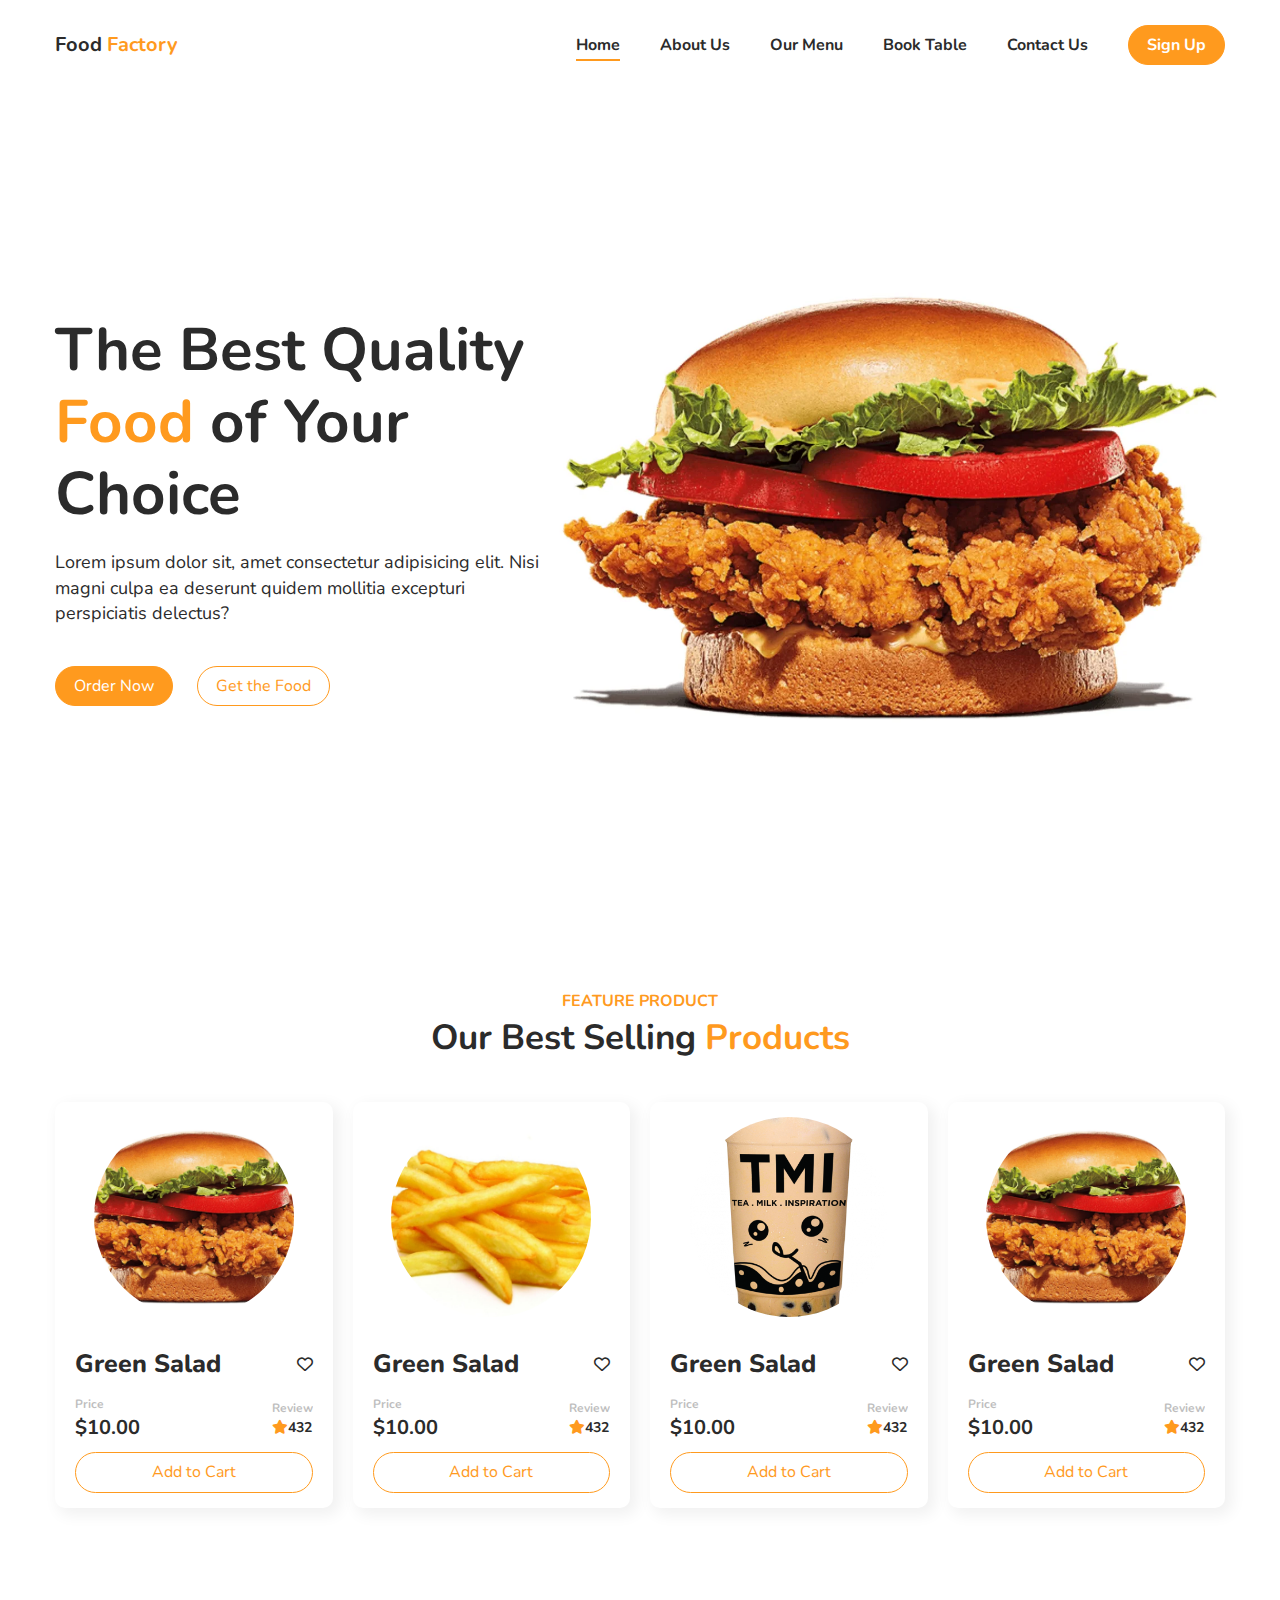
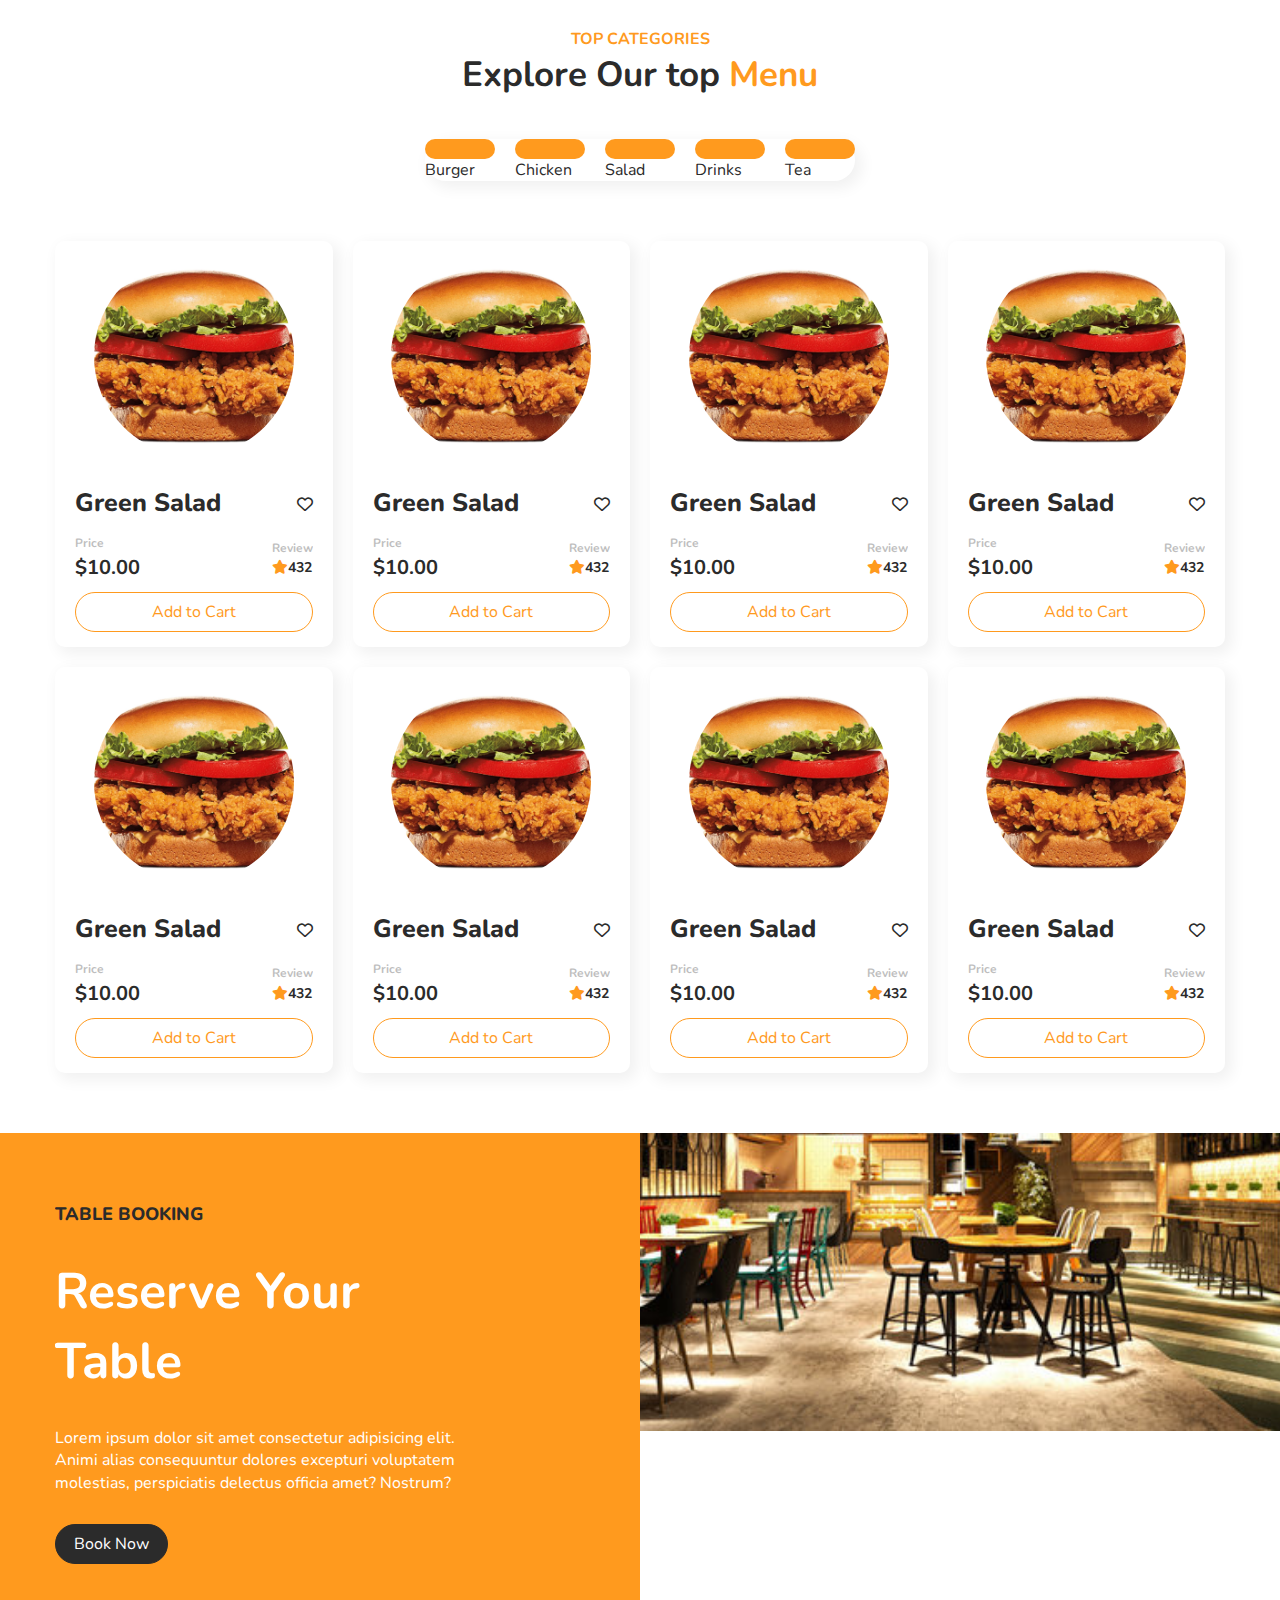
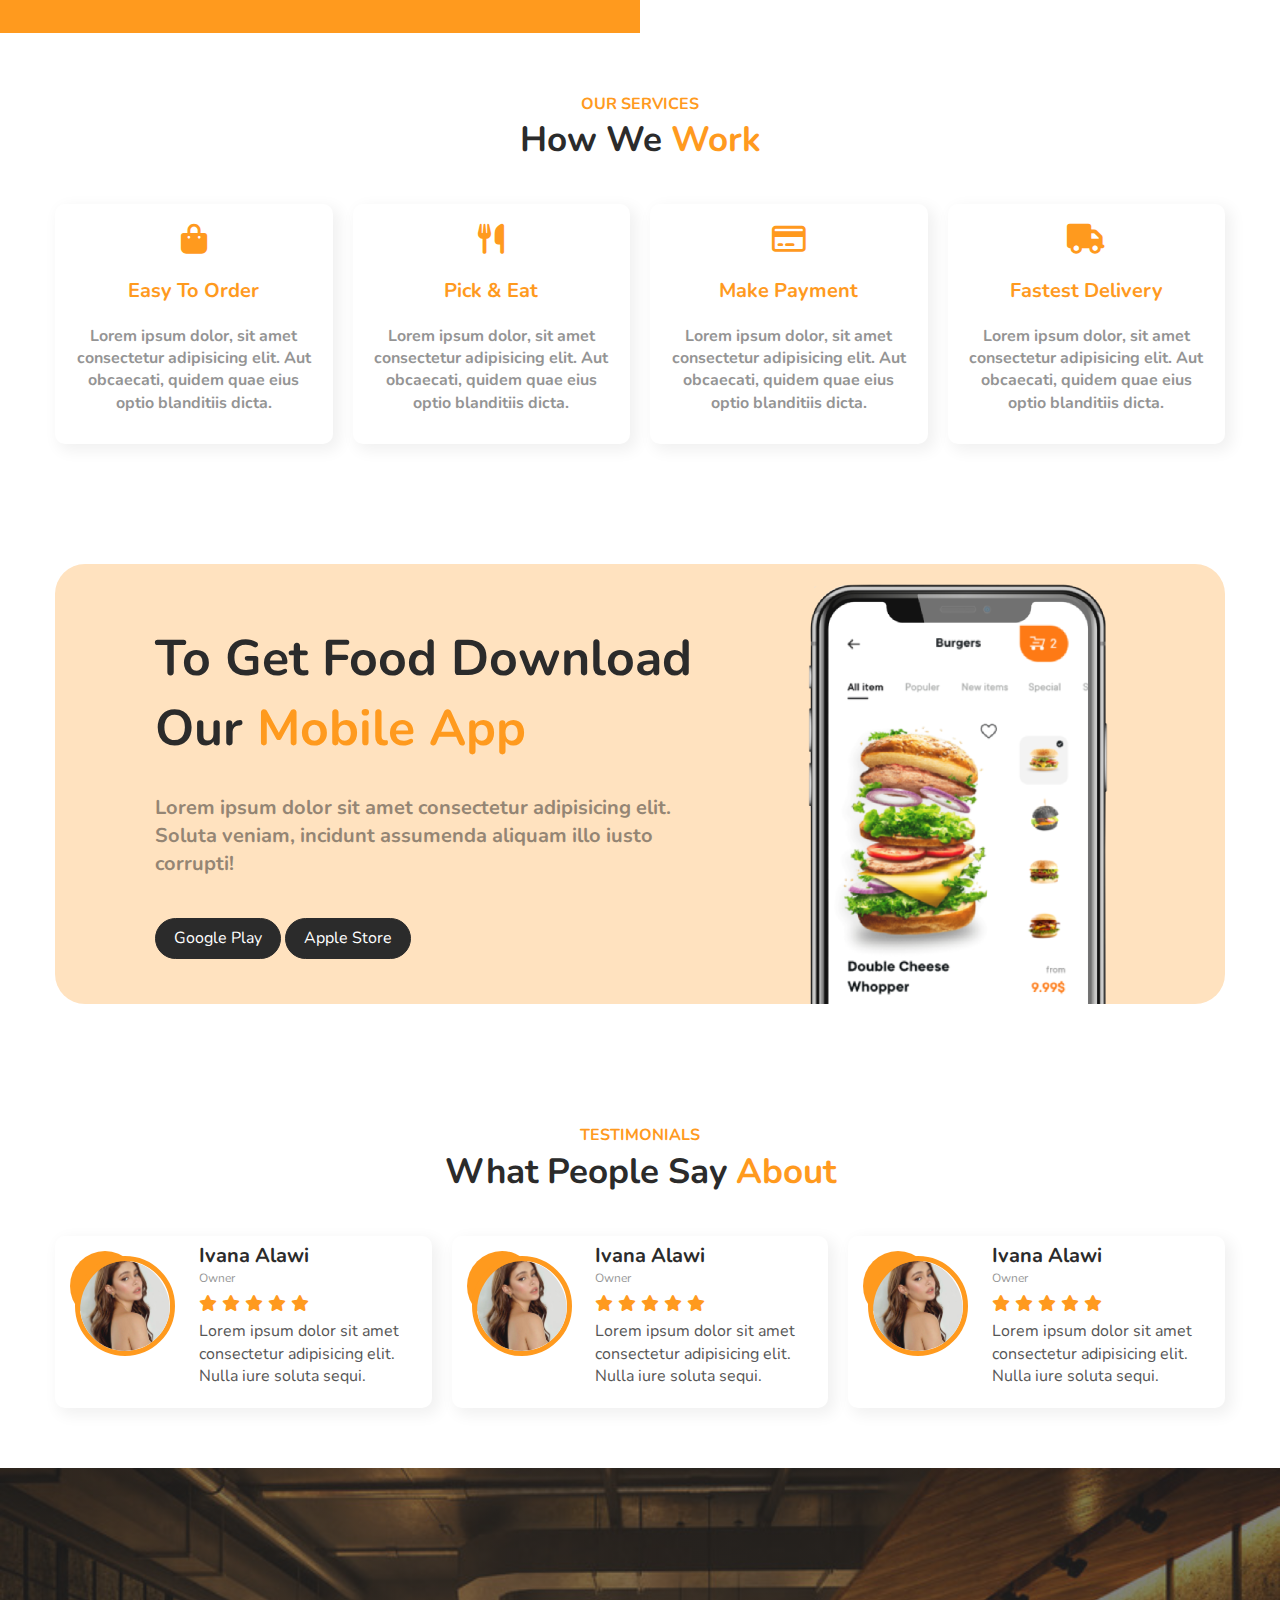
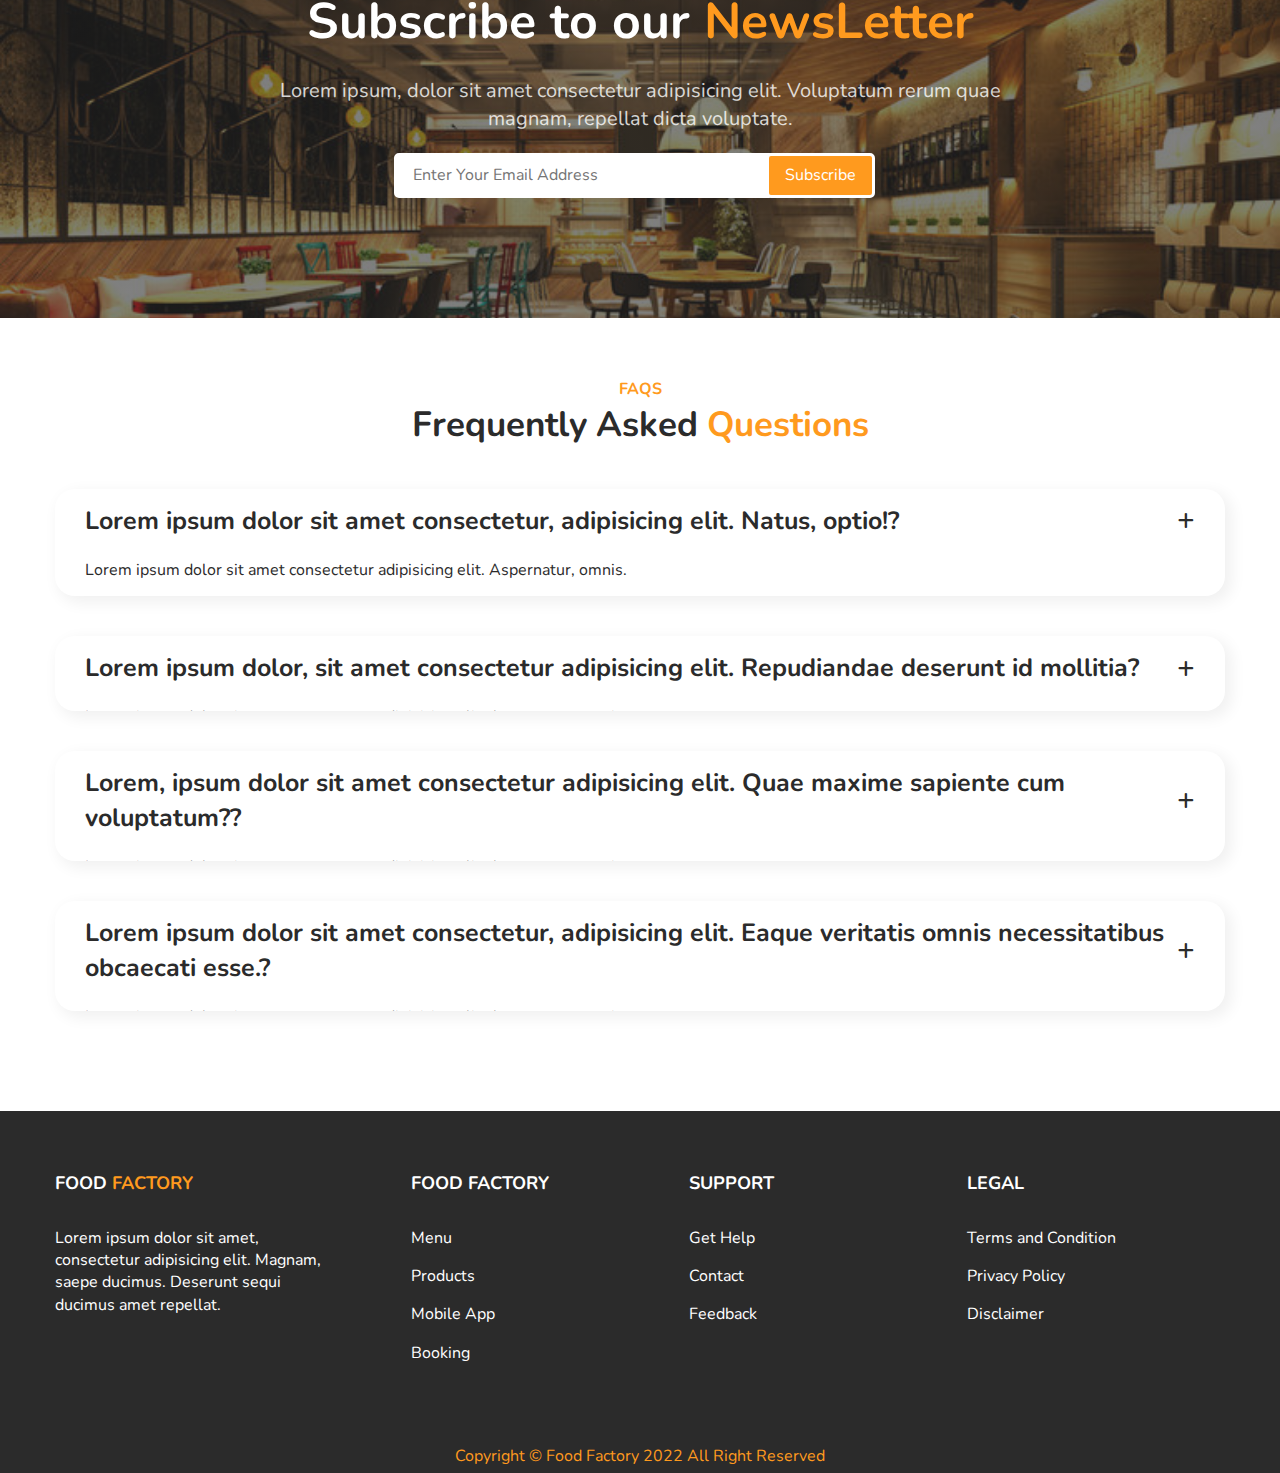
<file: index.html>
<!DOCTYPE html>
<html lang="en">
<head>
    <meta charset="UTF-8">
    <meta http-equiv="X-UA-Compatible" content="IE=edge">
    <meta name="viewport" content="width=device-width, initial-scale=1.0">
    <title>Food Factory</title>
    <link rel="stylesheet" href="./scss/main.css">
    <link rel="stylesheet" href="https://cdnjs.cloudflare.com/ajax/libs/font-awesome/6.3.0/css/all.min.css">
</head>
<body>

    <div class="header">
        <div class="container">
            <div class="header__wrapper d--flex justify--between align--center ">
                <div class="branding"><a href="#">Food <span>Factory</span></a></div>

                <button class="btn__show"><i class="fas fa-bars"></i></button>
                
                <nav class="header__nav py--1">

                    <button class="btn__back"><i class="fas fa-arrow-right"></i></button>
                    
                    <ul class="d--flex gap--4 align--center">
                        <li><a href="#"class="active">Home</a></li>
                        <li><a href="#">About Us</a></li>
                        <li><a href="#">Our Menu</a></li>
                        <li><a href="#">Book Table</a></li>
                        <li><a href="#">Contact Us</a></li>
                        <li><a href="#" class="btn btn-primary" >Sign Up</a></li>
                    </ul>
                </nav>
            </div>
        </div>
    </div>

    <section class="banner">
        <div class="container">
            <div class="banner__wrapper d--flex align--center justify--between">
                <div class="banner__content">
                    <h1>The Best Quality <span>Food</span> of Your Choice</h1>
                    <p> Lorem ipsum dolor sit, amet consectetur adipisicing elit. Nisi magni culpa ea deserunt quidem mollitia excepturi perspiciatis delectus?
                    </p>
                    <a href="#" class="btn btn-primary">Order Now</a>
                    <a href="#" class="btn btn-outline">Get the Food</a>
                </div>

                <div class="banner__img">
                    <img src="./img/burger.webp" alt="">

                </div>
            </div>
        </div>
    </section>

    <section class="product py--6">
        <div class="container">

            <div class="block__header">
                <span>Feature Product</span>
                <h2>Our Best Selling <span> Products</span> </h2>
            </div>

            <div class="product__cards">
                <div class="product__item">
                    <img src="./img/burger.webp" alt="">

                    <div class="item__info">
                        <h3>Green Salad</h3>
                        <i class="far fa-heart"></i>
                    </div>

                    <div class="item__info">
                        <div class="item__price">
                            <small>Price</small>
                            <h4>$10.00</h4>
                        </div>
                        <div class="item__review">
                            <small>Review</small>
                            <h4><i class="fas fa-star"></i>432</h4>
                        </div>
                    </div>
                    <a href="#" class="btn btn-outline">Add to Cart</a>
                </div>
                <div class="product__item">
                    <img src="./img/fries.jpg" alt="">
                    <div class="item__info">
                        <h3>Green Salad</h3>
                        <i class="far fa-heart"></i>
                    </div>
                    <div class="item__info">
                        <div class="item__price">
                            <small>Price</small>
                            <h4>$10.00</h4>
                        </div>
                        <div class="item__review">
                            <small>Review</small>
                            <h4><i class="fas fa-star"></i>432</h4>
                        </div>
                    </div>
                    <a href="#" class="btn btn-outline">Add to Cart</a>
                </div>
                <div class="product__item">
                    <img src="./img/milktea.png" alt="">
                    <div class="item__info">
                        <h3>Green Salad</h3>
                        <i class="far fa-heart"></i>
                    </div>
                    <div class="item__info">
                        <div class="item__price">
                            <small>Price</small>
                            <h4>$10.00</h4>
                        </div>
                        <div class="item__review">
                            <small>Review</small>
                            <h4><i class="fas fa-star"></i>432</h4>
                        </div>
                    </div>
                    <a href="#" class="btn btn-outline">Add to Cart</a>
                </div>
                <div class="product__item">
                    <img src="./img/burger.webp" alt="">
                    <div class="item__info">
                        <h3>Green Salad</h3>
                        <i class="far fa-heart"></i>
                    </div>
                    <div class="item__info">
                        <div class="item__price">
                            <small>Price</small>
                            <h4>$10.00</h4>
                        </div>
                        <div class="item__review">
                            <small>Review</small>
                            <h4><i class="fas fa-star"></i>432</h4>
                        </div>
                    </div>
                    <a href="#" class="btn btn-outline">Add to Cart</a>
                </div>
                
            </div>
        </div>
    </section>

    <section class="categories py--6">
        <div class="container">
            <div class="block__header">
                <span>Top Categories</span>
                <h2>Explore Our top <span>Menu</span></h2>
            </div>

            <div class="category__tab">
                <ul>
                    <li class="active"><a href="#"></a>Burger</li>
                    <li class="active"><a href="#"></a>Chicken</li>
                    <li class="active"><a href="#"></a>Salad</li>
                    <li class="active"><a href="#"></a>Drinks</li>
                    <li class="active"><a href="#"></a>Tea</li>
                </ul>
            </div>

            <div class="product__cards">
                <div class="product__item reverse">
                    <img src="./img/burger.webp" alt="">

                    <div class="item__info">
                        <h3>Green Salad</h3>
                        <i class="far fa-heart"></i>
                    </div>

                    <div class="item__info">
                        <div class="item__price">
                            <small>Price</small>
                            <h4>$10.00</h4>
                        </div>
                        <div class="item__review">
                            <small>Review</small>
                            <h4><i class="fas fa-star"></i>432</h4>
                        </div>
                    </div>
                    <a href="#" class="btn btn-outline">Add to Cart</a>
                </div>
                <div class="product__item reverse">
                    <img src="./img/burger.webp" alt="">
                    <div class="item__info">
                        <h3>Green Salad</h3>
                        <i class="far fa-heart"></i>
                    </div>
                    <div class="item__info">
                        <div class="item__price">
                            <small>Price</small>
                            <h4>$10.00</h4>
                        </div>
                        <div class="item__review">
                            <small>Review</small>
                            <h4><i class="fas fa-star"></i>432</h4>
                        </div>
                    </div>
                    <a href="#" class="btn btn-outline">Add to Cart</a>
                </div>
                <div class="product__item reverse">
                    <img src="./img/burger.webp" alt="">
                    <div class="item__info">
                        <h3>Green Salad</h3>
                        <i class="far fa-heart"></i>
                    </div>
                    <div class="item__info">
                        <div class="item__price">
                            <small>Price</small>
                            <h4>$10.00</h4>
                        </div>
                        <div class="item__review">
                            <small>Review</small>
                            <h4><i class="fas fa-star"></i>432</h4>
                        </div>
                    </div>
                    <a href="#" class="btn btn-outline">Add to Cart</a>
                </div>
                <div class="product__item reverse">
                    <img src="./img/burger.webp" alt="">
                    <div class="item__info">
                        <h3>Green Salad</h3>
                        <i class="far fa-heart"></i>
                    </div>
                    <div class="item__info">
                        <div class="item__price">
                            <small>Price</small>
                            <h4>$10.00</h4>
                        </div>
                        <div class="item__review">
                            <small>Review</small>
                            <h4><i class="fas fa-star"></i>432</h4>
                        </div>
                    </div>
                    <a href="#" class="btn btn-outline">Add to Cart</a>
                </div>
                <div class="product__item reverse">
                    <img src="./img/burger.webp" alt="">

                    <div class="item__info">
                        <h3>Green Salad</h3>
                        <i class="far fa-heart"></i>
                    </div>

                    <div class="item__info">
                        <div class="item__price">
                            <small>Price</small>
                            <h4>$10.00</h4>
                        </div>
                        <div class="item__review">
                            <small>Review</small>
                            <h4><i class="fas fa-star"></i>432</h4>
                        </div>
                    </div>
                    <a href="#" class="btn btn-outline">Add to Cart</a>
                </div>
                <div class="product__item reverse">
                    <img src="./img/burger.webp" alt="">
                    <div class="item__info">
                        <h3>Green Salad</h3>
                        <i class="far fa-heart"></i>
                    </div>
                    <div class="item__info">
                        <div class="item__price">
                            <small>Price</small>
                            <h4>$10.00</h4>
                        </div>
                        <div class="item__review">
                            <small>Review</small>
                            <h4><i class="fas fa-star"></i>432</h4>
                        </div>
                    </div>
                    <a href="#" class="btn btn-outline">Add to Cart</a>
                </div>
                <div class="product__item reverse">
                    <img src="./img/burger.webp" alt="">
                    <div class="item__info">
                        <h3>Green Salad</h3>
                        <i class="far fa-heart"></i>
                    </div>
                    <div class="item__info">
                        <div class="item__price">
                            <small>Price</small>
                            <h4>$10.00</h4>
                        </div>
                        <div class="item__review">
                            <small>Review</small>
                            <h4><i class="fas fa-star"></i>432</h4>
                        </div>
                    </div>
                    <a href="#" class="btn btn-outline">Add to Cart</a>
                </div>
                <div class="product__item reverse">
                    <img src="./img/burger.webp" alt="">
                    <div class="item__info">
                        <h3>Green Salad</h3>
                        <i class="far fa-heart"></i>
                    </div>
                    <div class="item__info">
                        <div class="item__price">
                            <small>Price</small>
                            <h4>$10.00</h4>
                        </div>
                        <div class="item__review">
                            <small>Review</small>
                            <h4><i class="fas fa-star"></i>432</h4>
                        </div>
                    </div>
                    <a href="#" class="btn btn-outline">Add to Cart</a>
                </div>
                
            </div>
        </div>


        </div>
    </section>


    <section class="booking">
        <div class="container">
            <div class="booking__content">
                <div class="inner"> 
                <small>Table Booking</small>
                <h2>Reserve Your Table </h2>
                <p>Lorem ipsum dolor sit amet consectetur adipisicing elit. Animi alias consequuntur dolores excepturi voluptatem molestias, perspiciatis delectus officia amet? Nostrum?</p>
                <a href="#" class="btn btn-dark">Book Now</a>
                </div>
            </div>
        </div>
    </section>

    <section class="work py--6">
        <div class="container">
            <div class="block__header">
                <span>Our Services</span>
                <h2>How We <span>Work</span></h2>
            </div>

            <div class="work__wrapper">

                <div class="work__card">
                    <i class="fa-solid fa-bag-shopping"></i>
                    <h3>Easy To Order</h3>
                    <p>Lorem ipsum dolor, sit amet consectetur adipisicing elit. Aut obcaecati, quidem quae eius optio blanditiis dicta.</p>
                </div>
                <div class="work__card">
                    <i class="fa-solid fa-utensils"></i>
                    <h3>Pick & Eat</h3>
                    <p>Lorem ipsum dolor, sit amet consectetur adipisicing elit. Aut obcaecati, quidem quae eius optio blanditiis dicta.</p>
                </div>
                <div class="work__card">
                    <i class="fa-regular fa-credit-card"></i>
                    <h3>Make Payment</h3>
                    <p>Lorem ipsum dolor, sit amet consectetur adipisicing elit. Aut obcaecati, quidem quae eius optio blanditiis dicta.</p>
                </div>
                <div class="work__card">
                    <i class="fa-solid fa-truck"></i>
                    <h3>Fastest Delivery</h3>
                    <p>Lorem ipsum dolor, sit amet consectetur adipisicing elit. Aut obcaecati, quidem quae eius optio blanditiis dicta.</p>
                </div>





            </div>
        </div>
    </section>

    <section class="app py--6">
        <div class="container">
            <div class="app__wrapper">
                <div class="app__content">
                    <h2>To Get Food Download <br> Our <span>Mobile App</span></h2>
                    <p>Lorem ipsum dolor sit amet consectetur adipisicing elit. Soluta veniam, incidunt assumenda aliquam illo iusto corrupti!</p>
                    <a href="#"class="btn btn-dark">Google Play</a>
                    <a href="#"class="btn btn-dark">Apple Store</a>
                </div>
                <div class="app__image">
                    <img src="./img/phone.png" alt="">
                </div>
            </div>

        </div>
    </section>


    <section class="testimonials py--6">
        <div class="container">

            <div class="block__header">
                <span>Testimonials</span>
                <h2>What People Say<span> About</span></h2>
            </div>

            <div class="testimonials__wrapper">

                <div class="testimonials__card">
                    <div class="testimonials__img">
                        <div class="inner">
                        <img src="./img/ivana.jpg" alt="">
                    </div>
                </div>
                    
                    <div class="testimonials__content">
                        <h4>Ivana Alawi</h4>
                        <small>Owner</small>
                        <ul>
                            <li><i class="fas fa-star"></i></li>
                            <li><i class="fas fa-star"></i></li>
                            <li><i class="fas fa-star"></i></li>
                            <li><i class="fas fa-star"></i></li>
                            <li><i class="fas fa-star"></i></li>
                        </ul>
                        <p>Lorem ipsum dolor sit amet consectetur adipisicing elit. Nulla iure soluta sequi.</p>
                    </div>
                </div>
                <div class="testimonials__card">

                    <div class="testimonials__img">
                        <div class="inner">
                            <img src="./img/ivana.jpg" alt="">
                        </div>
                    </div>
                    
                    <div class="testimonials__content">
                        <h4>Ivana Alawi</h4>
                        <small>Owner</small>
                        <ul>
                            <li><i class="fas fa-star"></i></li>
                            <li><i class="fas fa-star"></i></li>
                            <li><i class="fas fa-star"></i></li>
                            <li><i class="fas fa-star"></i></li>
                            <li><i class="fas fa-star"></i></li>
                        </ul>
                        <p>Lorem ipsum dolor sit amet consectetur adipisicing elit. Nulla iure soluta sequi.</p>
                    </div>
                </div>
                <div class="testimonials__card">

                    <div class="testimonials__img">
                        <div class="inner">
                            <img src="./img/ivana.jpg" alt="">
                        </div>
                    </div>
                    
                    <div class="testimonials__content">
                        <h4>Ivana Alawi</h4>
                        <small>Owner</small>
                        <ul>
                            <li><i class="fas fa-star"></i></li>
                            <li><i class="fas fa-star"></i></li>
                            <li><i class="fas fa-star"></i></li>
                            <li><i class="fas fa-star"></i></li>
                            <li><i class="fas fa-star"></i></li>
                        </ul>
                        <p>Lorem ipsum dolor sit amet consectetur adipisicing elit. Nulla iure soluta sequi.</p>
                    </div>
                </div>
            </div>
        </div>
    </section>

    <section class="newsletter">
        <div class="newsletter__wrapper">
            <h2>Subscribe to our <span>NewsLetter</span></h2>
            <p>Lorem ipsum, dolor sit amet consectetur adipisicing elit. Voluptatum rerum quae magnam, repellat dicta voluptate.</p>
            <form action="">
                <input type="text" placeholder="Enter Your Email Address">
                <button>Subscribe</button>
            </form>
        </div>
    </section>

    <section class="faq py--6">
        <div class="container">
            <div class="block__header">
                <span>FAQS</span>
                <h2>Frequently Asked <span>Questions</span></h2>
            </div>

            <div class="faq__block">

                <div class="faq__question">
                    <h3>Lorem ipsum dolor sit amet consectetur, adipisicing elit. Natus, optio!?</h3>
                    <i class="fas fa-plus"></i>
                </div>
                <div class="faq__answer open">
                    <p>Lorem ipsum dolor sit amet consectetur adipisicing elit. Aspernatur, omnis.</p>
                </div>
            </div>

            <div class="faq__block">
                
                <div class="faq__question">
                    <h3>Lorem ipsum dolor, sit amet consectetur adipisicing elit. Repudiandae deserunt id mollitia?</h3>
                    <i class="fas fa-plus"></i>
                </div>
                <div class="faq__answer">
                    <p>Lorem ipsum dolor sit amet consectetur adipisicing elit. Aspernatur, omnis.</p>
                </div>
            </div>

            <div class="faq__block">
                
                <div class="faq__question">
                    <h3>Lorem, ipsum dolor sit amet consectetur adipisicing elit. Quae maxime sapiente cum voluptatum??</h3>
                    <i class="fas fa-plus"></i>
                </div>
                <div class="faq__answer">
                    <p>Lorem ipsum dolor sit amet consectetur adipisicing elit. Aspernatur, omnis.</p>
                </div>
            </div>

            <div class="faq__block">
                
                <div class="faq__question">
                    <h3>Lorem ipsum dolor sit amet consectetur, adipisicing elit. Eaque veritatis omnis necessitatibus obcaecati esse.?</h3>
                    <i class="fas fa-plus"></i>
                </div>
                <div class="faq__answer">
                    <p>Lorem ipsum dolor sit amet consectetur adipisicing elit. Aspernatur, omnis.</p>
                </div>
            </div>
        </div>
    </section>




    <footer class="footer">
        <div class="container">
            <div class="footer__wrapper">
                <div class="footer__item">
                    <h3>FOOD <span>FACTORY</span></h3>
                    <p>Lorem ipsum dolor sit amet, consectetur adipisicing elit. Magnam, saepe ducimus. Deserunt sequi ducimus amet repellat.</p>
                </div>

                <div class="food__item">
                    <h3>FOOD FACTORY</h3>
                    <ul>
                        <li><a href="#">Menu</a></li>
                        <li><a href="#">Products</a></li>
                        <li><a href="#">Mobile App</a></li>
                        <li><a href="#">Booking</a></li>
                    </ul>
                </div>

                <div class="food__item">
                    <h3>SUPPORT</h3>
                    <ul>
                        <li><a href="#">Get Help</a></li>
                        <li><a href="#">Contact</a></li>
                        <li><a href="#">Feedback</a></li>
                    </ul>
                </div>

                <div class="food__item">
                    <h3>LEGAL</h3>
                    <ul>
                        <li><a href="#">Terms and Condition</a></li>
                        <li><a href="#">Privacy Policy</a></li>
                        <li><a href="#">Disclaimer</a></li>
                    </ul>
                </div>

            </div>
            
        </div>
    </footer>
    <p class="copyright">Copyright &copy; Food Factory 2022 All Right Reserved</p>







    <script>
        const question = document.querySelectorAll('.faq__question');
        question.forEach(question => {
            question.addEventListener('click', () => {
                question.nextElementSibling.classList.toggle('open')

                question.classList.toggle('open')
            })
        })
    </script>

<!-- <script>
    const hearts = document.querySelectorAll('.fa-heart');
    hearts.forEach(heart =>{
        heart.addEventListener('click',()=>{
            heart.style.color = 'red';
        })
    })
     -->


<script src="./script.js" ></script>
</script>
</body>
</html>
</file>
<file: scss/main.css>
@import url("https://fonts.googleapis.com/css2?family=Nunito:wght@400;500;700;800&display=swap");
*:where(:not(iframe, canvas, img, svg, video):not(svg *, symbol *)) {
  all: unset;
  display: revert;
}

*,
*::before,
*::after {
  box-sizing: border-box;
}

a {
  cursor: revert;
}

ol,
ul,
menu {
  list-style: none;
}

img {
  max-width: 100%;
}

table {
  border-collapse: collapse;
}

textarea {
  white-space: revert;
}

:where([hidden]) {
  display: none;
}

:where([contenteditable]) {
  -moz-user-modify: read-write;
  -webkit-user-modify: read-write;
  overflow-wrap: break-word;
}

:where([draggable=true]) {
  -webkit-user-drag: element;
}

html {
  font-size: 62.5%;
  height: 100%;
}

body {
  font-family: "Nunito", helvetica sans-serif;
  font-size: 1.6rem;
  line-height: 1.4;
  color: #2b2b2b;
  transition: 0.5s ease;
}

body .show {
  transform: translateX(-350px);
}

a {
  color: #2b2b2b;
  text-decoration: none;
}

p {
  margin-bottom: 1rem;
}

h1, h2, h3, h4, h5 h6 {
  font-weight: bold;
}
h1 span, h2 span, h3 span, h4 span, h5 h6 span {
  color: #ff9a1e;
}

.container {
  width: 100%;
  max-width: 120rem;
  margin: 0 auto;
  padding: 0 1.5rem;
}

.row {
  display: flex;
  flex-flow: row wrap;
}

.row > * {
  max-width: 100%;
  width: 100%;
  padding: 0.5rem;
}

@media screen and (min-width: 0) {
  .col-xs-1 {
    flex: 0 0 8.3333333333%;
  }
  .col-xs-2 {
    flex: 0 0 16.6666666667%;
  }
  .col-xs-3 {
    flex: 0 0 25%;
  }
  .col-xs-4 {
    flex: 0 0 33.3333333333%;
  }
  .col-xs-5 {
    flex: 0 0 41.6666666667%;
  }
  .col-xs-6 {
    flex: 0 0 50%;
  }
  .col-xs-7 {
    flex: 0 0 58.3333333333%;
  }
  .col-xs-8 {
    flex: 0 0 66.6666666667%;
  }
  .col-xs-9 {
    flex: 0 0 75%;
  }
  .col-xs-10 {
    flex: 0 0 83.3333333333%;
  }
  .col-xs-11 {
    flex: 0 0 91.6666666667%;
  }
  .col-xs-12 {
    flex: 0 0 100%;
  }
}
@media screen and (min-width: 48rem) {
  .col-sm-1 {
    flex: 0 0 8.3333333333%;
  }
  .col-sm-2 {
    flex: 0 0 16.6666666667%;
  }
  .col-sm-3 {
    flex: 0 0 25%;
  }
  .col-sm-4 {
    flex: 0 0 33.3333333333%;
  }
  .col-sm-5 {
    flex: 0 0 41.6666666667%;
  }
  .col-sm-6 {
    flex: 0 0 50%;
  }
  .col-sm-7 {
    flex: 0 0 58.3333333333%;
  }
  .col-sm-8 {
    flex: 0 0 66.6666666667%;
  }
  .col-sm-9 {
    flex: 0 0 75%;
  }
  .col-sm-10 {
    flex: 0 0 83.3333333333%;
  }
  .col-sm-11 {
    flex: 0 0 91.6666666667%;
  }
  .col-sm-12 {
    flex: 0 0 100%;
  }
}
@media screen and (min-width: 72rem) {
  .col-md-1 {
    flex: 0 0 8.3333333333%;
  }
  .col-md-2 {
    flex: 0 0 16.6666666667%;
  }
  .col-md-3 {
    flex: 0 0 25%;
  }
  .col-md-4 {
    flex: 0 0 33.3333333333%;
  }
  .col-md-5 {
    flex: 0 0 41.6666666667%;
  }
  .col-md-6 {
    flex: 0 0 50%;
  }
  .col-md-7 {
    flex: 0 0 58.3333333333%;
  }
  .col-md-8 {
    flex: 0 0 66.6666666667%;
  }
  .col-md-9 {
    flex: 0 0 75%;
  }
  .col-md-10 {
    flex: 0 0 83.3333333333%;
  }
  .col-md-11 {
    flex: 0 0 91.6666666667%;
  }
  .col-md-12 {
    flex: 0 0 100%;
  }
}
@media screen and (min-width: 96rem) {
  .col-lg-1 {
    flex: 0 0 8.3333333333%;
  }
  .col-lg-2 {
    flex: 0 0 16.6666666667%;
  }
  .col-lg-3 {
    flex: 0 0 25%;
  }
  .col-lg-4 {
    flex: 0 0 33.3333333333%;
  }
  .col-lg-5 {
    flex: 0 0 41.6666666667%;
  }
  .col-lg-6 {
    flex: 0 0 50%;
  }
  .col-lg-7 {
    flex: 0 0 58.3333333333%;
  }
  .col-lg-8 {
    flex: 0 0 66.6666666667%;
  }
  .col-lg-9 {
    flex: 0 0 75%;
  }
  .col-lg-10 {
    flex: 0 0 83.3333333333%;
  }
  .col-lg-11 {
    flex: 0 0 91.6666666667%;
  }
  .col-lg-12 {
    flex: 0 0 100%;
  }
}
.d--flex {
  display: flex;
}

.d--grid {
  display: grid;
}

.d--block {
  display: block;
}

.text--primary {
  color: #ff9a1e;
}

.bg--primary {
  background-color: #ff9a1e;
}

.text--secondary {
  color: #feb45a;
}

.bg--secondary {
  background-color: #feb45a;
}

.text--gray {
  color: #fff;
}

.bg--gray {
  background-color: #fff;
}

.text--light {
  color: #2b2b2b;
}

.bg--light {
  background-color: #2b2b2b;
}

.text--dark {
  color: #eaeaea;
}

.bg--dark {
  background-color: #eaeaea;
}

.mb--1 {
  margin-bottom: 1rem;
}

.gap--1 {
  gap: 1rem;
}

.py--1 {
  padding: 1rem 0;
}

.mb--2 {
  margin-bottom: 2rem;
}

.gap--2 {
  gap: 2rem;
}

.py--2 {
  padding: 2rem 0;
}

.mb--3 {
  margin-bottom: 3rem;
}

.gap--3 {
  gap: 3rem;
}

.py--3 {
  padding: 3rem 0;
}

.mb--4 {
  margin-bottom: 4rem;
}

.gap--4 {
  gap: 4rem;
}

.py--4 {
  padding: 4rem 0;
}

.mb--5 {
  margin-bottom: 5rem;
}

.gap--5 {
  gap: 5rem;
}

.py--5 {
  padding: 5rem 0;
}

.mb--6 {
  margin-bottom: 6rem;
}

.gap--6 {
  gap: 6rem;
}

.py--6 {
  padding: 6rem 0;
}

.text--left {
  text-align: left;
}

.text--right {
  text-align: right;
}

.text--center {
  text-align: center;
}

.justify--start {
  justify-content: flex-start;
}

.align--start {
  align-items: flex-start;
}

.justify--end {
  justify-content: flex-end;
}

.align--end {
  align-items: flex-end;
}

.justify--between {
  justify-content: space-between;
}

.align--between {
  align-items: space-between;
}

.justify--around {
  justify-content: space-around;
}

.align--around {
  align-items: space-around;
}

.justify--center {
  justify-content: center;
}

.align--center {
  align-items: center;
}

.btn {
  background-color: #ff9a1e;
  padding: 0.8rem 1.8rem;
  border-radius: 3rem;
  border: 1px solid;
  display: inline-block;
  transition: 0.5s ease-in-out;
}
.btn-primary {
  background-color: #ff9a1e;
  color: #fff;
  border-color: #ff9a1e;
}
.btn-primary:hover {
  background-color: #ea8100;
}
.btn-outline {
  background-color: transparent;
  color: #ff9a1e;
  border-color: #ff9a1e;
}
.btn-outline:hover {
  background-color: #ff9a1e;
  color: #fff;
}
.btn-dark {
  background-color: #2b2b2b;
  color: #fff;
  border-color: #2b2b2b;
}
.btn-dark:hover {
  background-color: #121212;
}

.header {
  padding: 1.5rem 0;
}
.header a {
  font-weight: bold;
}
.header .branding a {
  font-size: 2rem;
}
.header .branding a span {
  color: #ff9a1e;
}
.header .btn__show {
  position: absolute;
  top: 1rem;
  right: 3rem;
  font-size: 3rem;
  cursor: pointer;
  display: none;
}
@media screen and (max-width: 48rem) {
  .header .btn__show {
    display: block;
  }
}
.header .btn__back {
  display: none;
}
@media screen and (max-width: 48rem) {
  .header .btn__back {
    display: block;
  }
}
@media screen and (max-width: 48rem) {
  .header__nav {
    position: fixed;
    top: 0;
    right: -350px;
    height: 100vh;
    background-color: #fff;
    border-left: 1px solid #ccc;
    width: 300px;
    z-index: 999;
  }
  .header__nav .btn__back {
    position: absolute;
    top: 2rem;
    right: 2rem;
    font-size: 3rem;
  }
  .header__nav ul {
    margin-top: 6rem;
    justify-content: flex-end;
    flex-direction: column;
  }
  .header__nav ul li {
    margin-bottom: 2rem;
  }
  .header__nav ul li a {
    font-size: 2rem;
  }
}
.header__nav a {
  position: relative;
}
.header__nav a::after {
  content: "";
  position: absolute;
  width: 100%;
  height: 2px;
  background-color: #ff9a1e;
  left: 0;
  bottom: -0.5rem;
  opacity: 0;
  transition: 0.5s ease-in-out;
}
.header__nav a:hover::after {
  opacity: 1;
}
.header__nav a.active::after {
  opacity: 1;
}

.footer {
  background-color: #2b2b2b;
  color: #fff;
  padding: 6rem 0;
}
.footer a {
  color: #fff;
}
.footer__wrapper {
  display: grid;
  grid-template-columns: 1.3fr 1fr 1fr 1fr;
  grid-gap: 2rem;
}
@media screen and (max-width: 48rem) {
  .footer__wrapper {
    display: grid;
    grid-template-columns: repeat(1, 1fr);
    grid-gap: 2rem;
  }
}
.footer__wrapper h3 {
  text-transform: uppercase;
  margin-bottom: 3rem;
  font-size: 1.8rem;
}
.footer__wrapper p {
  width: 80%;
}
.footer__wrapper li {
  margin-bottom: 1.6rem;
}

.copyright {
  background-color: #2b2b2b;
  text-align: center;
  color: #ff9a1e;
  padding: 0.5rem 0;
}

.block__header {
  text-align: center;
  margin-bottom: 4rem;
}
.block__header span {
  color: #ff9a1e;
  text-transform: uppercase;
  font-weight: bold;
}
.block__header h2 {
  font-size: clamp(2rem, 5vw, 3.5rem);
  font-weight: bolder;
}
.block__header h2 span {
  text-transform: capitalize;
}

.banner__wrapper {
  min-height: calc(100vh - 60px);
}
.banner__content {
  max-width: 50rem;
  width: 100%;
}
.banner__content h1 {
  font-size: clamp(3rem, 6vw, 6rem);
  margin-bottom: 2rem;
  line-height: 1.2;
}
.banner__content p {
  font-size: 1.8rem;
  margin-bottom: 4rem;
}
.banner__content a:last-child {
  margin-left: 2rem;
}

.product__cards {
  display: grid;
  grid-template-columns: repeat(4, 1fr);
  grid-gap: 2rem;
}
@media screen and (max-width: 48rem) {
  .product__cards {
    display: grid;
    grid-template-columns: repeat(1, 1fr);
    grid-gap: 2rem;
  }
}

.product__item {
  box-shadow: 5px 5px 15px 2px rgba(0, 0, 0, 0.06);
  padding: 1.5rem 2rem;
  border-radius: 1rem;
  transition: 0.5s ease;
  position: relative;
  isolation: isolate;
  overflow: hidden;
}
.product__item::before {
  content: "";
  position: absolute;
  left: 0;
  top: 0;
  width: 0;
  height: 0;
  background-color: #ff9a1e;
  z-index: -1;
  transition: 0.5s ease;
}
.product__item:hover::before {
  width: 50%;
  height: 15rem;
}
.product__item:hover a {
  background-color: #ff9a1e;
  color: #fff;
}
.product__item img {
  border-radius: 50%;
  width: 20rem;
  height: 20rem;
  margin: 0 auto 3rem;
  display: block;
  -o-object-fit: cover;
     object-fit: cover;
}
.product__item a {
  display: block;
  text-align: center;
}
.product__item .item__info {
  display: flex;
  justify-content: space-between;
  margin-bottom: 1rem;
  align-items: center;
}
.product__item .item__info h3 {
  font-weight: 800;
  font-size: 2.5rem;
}
.product__item .item__info h4 {
  font-weight: bolder;
  font-size: 2rem;
}
.product__item .item__info small {
  font-size: 1.2rem;
  opacity: 0.3;
  font-weight: bold;
}
.product__item .item__review h4 {
  font-size: 1.4rem;
}
.product__item .item__review h4 i {
  color: #ff9a1e;
}

.product__item.reverse::before {
  left: unset;
  right: 0;
}

.category__tab ul {
  display: flex;
  justify-content: space-between;
  align-items: center;
  gap: 1rem;
  border-radius: 3rem;
  box-shadow: 5px 5px 15px 2px rgba(0, 0, 0, 0.06);
  max-width: 43rem;
  width: 100%;
  margin: 0 auto 6rem;
}
.category__tab ul li {
  min-width: 7rem;
}
.category__tab ul li a {
  display: block;
  padding: 1rem;
  text-align: center;
  border-radius: 3rem;
}
.category__tab ul li a:hover {
  background-color: #ff9a1e;
  color: #fff;
}
.category__tab ul li.active a {
  background-color: #ff9a1e;
  color: #fff;
}

.booking {
  min-height: 50rem;
  background-image: url(../img/restaurant.jpg);
  background-repeat: no-repeat;
  background-size: cover;
  background-position-x: 300px;
  background-position-y: -300px;
}
@media screen and (max-width: 48rem) {
  .booking {
    background-position-x: 0;
    background-position-y: 0;
  }
}
.booking__content {
  background-color: #ff9a1e;
  color: #fff;
  height: 50rem;
  width: 50%;
  position: relative;
  display: grid;
  place-items: center;
  justify-content: flex-start;
}
@media screen and (max-width: 48rem) {
  .booking__content {
    margin: 2rem 0;
    padding: 2rem 0;
    background-color: rgba(255, 154, 30, 0.8);
    width: 100%;
  }
}
.booking__content::before {
  content: "";
  position: absolute;
  right: 100%;
  height: 100%;
  width: 40vw;
  background-color: #ff9a1e;
}
@media screen and (max-width: 48rem) {
  .booking__content::before {
    display: none;
  }
}
.booking__content .inner {
  max-width: 40rem;
  width: 100%;
}
.booking__content .inner small {
  text-transform: uppercase;
  color: #2b2b2b;
  font-weight: 800;
  font-size: 1.8rem;
}
.booking__content .inner h2 {
  font-size: clamp(3rem, 6vw, 5rem);
  margin: 3rem 0 3rem;
}
.booking__content .inner p {
  margin-bottom: 3rem;
}

.work__wrapper {
  display: grid;
  grid-template-columns: 1fr 1fr 1fr 1fr;
  grid-gap: 2rem;
}
@media screen and (max-width: 48rem) {
  .work__wrapper {
    display: grid;
    grid-template-columns: repeat(1, 1fr);
    grid-gap: 2rem;
  }
}
.work__wrapper .work__card {
  padding: 2rem;
  border-radius: 1rem;
  box-shadow: 5px 5px 15px 2px rgba(0, 0, 0, 0.06);
  text-align: center;
}
.work__wrapper .work__card i {
  color: #ff9a1e;
  font-size: 3rem;
}
.work__wrapper .work__card h3 {
  font-size: 2rem;
  margin: 2rem 0;
  color: #ff9a1e;
}
.work__wrapper .work__card p {
  opacity: 0.5;
  font-weight: bold;
}

.app__wrapper {
  padding: 2rem 10rem;
  background-color: #ffe2bf;
  border-radius: 3rem;
  display: grid;
  grid-template-columns: 2fr 1fr;
  height: 100%;
  max-height: 44rem;
  overflow: hidden;
  display: grid;
  grid-template-columns: 2fr 1fr;
  grid-gap: 2rem;
}
@media screen and (max-width: 48rem) {
  .app__wrapper {
    padding: 2rem;
    display: grid;
    grid-template-columns: 1fr;
    grid-gap: 2rem;
    max-height: 74rem;
  }
}
.app__content {
  max-width: 55rem;
  width: 100%;
}
.app__content h2 {
  font-size: clamp(3rem, 6vw, 5rem);
  margin: 4rem 0 3rem;
}
.app__content h2 span {
  color: #ff9a1e;
}
.app__content p {
  font-size: 2rem;
  opacity: 0.5;
  margin-bottom: 4rem;
  font-weight: bold;
}

.testimonials__wrapper {
  display: grid;
  grid-template-columns: repeat(3, 1fr);
  grid-gap: 2rem;
}
@media screen and (max-width: 48rem) {
  .testimonials__wrapper {
    display: grid;
    grid-template-columns: repeat(1, 1fr);
    grid-gap: 2rem;
  }
}
.testimonials__card {
  display: grid;
  grid-template-columns: 1fr 1.8fr;
  grid-gap: 1rem;
  border-radius: 1rem;
  box-shadow: 5px 5px 15px 2px rgba(0, 0, 0, 0.06);
  padding: 1rem;
  position: relative;
}
.testimonials__card::before {
  content: "";
  position: absolute;
  width: 7rem;
  height: 7rem;
  border-radius: 50%;
  background-color: #ff9a1e;
  top: 15px;
  left: 15px;
  z-index: -1;
}
.testimonials__card img {
  width: 10rem;
  height: 10rem;
  -o-object-fit: cover;
     object-fit: cover;
  -o-object-position: center center;
     object-position: center center;
  border-radius: 50%;
  transition: 0.5s ease;
}
.testimonials__card h4 {
  font-size: 2rem;
  line-height: 1;
}
.testimonials__card small {
  font-size: 1.2rem;
  opacity: 0.5;
}
.testimonials__card ul {
  display: flex;
  gap: 0.5rem;
  margin: 0.5rem 0;
}
.testimonials__card ul i {
  color: #ff9a1e;
}
.testimonials__card p {
  opacity: 0.8;
}
.testimonials .inner {
  width: 10rem;
  height: 10rem;
  overflow: hidden;
  border-radius: 50%;
  border: 5px solid #ff9a1e;
}
.testimonials__card:hover img {
  transform: scale(1.2);
}
.testimonials__img {
  padding: 1rem;
}

.newsletter {
  background-image: linear-gradient(rgba(43, 43, 43, 0.6), rgba(43, 43, 43, 0.6)), url(../img/restaurant.jpg);
  background-repeat: no-repeat;
  background-size: cover;
  display: flex;
  justify-content: center;
  align-items: center;
  min-height: 1px;
  min-height: 45rem;
}
.newsletter__wrapper {
  max-width: 75rem;
  width: 100%;
  margin: 0 auto;
  color: #fff;
  text-align: center;
}
.newsletter__wrapper h2 {
  font-size: clamp(2rem, 6vw, 5rem);
}
.newsletter__wrapper h2 span {
  color: #ff9a1e;
}
.newsletter__wrapper p {
  opacity: 0.8;
  margin: 2rem 0;
  font-size: 2rem;
}
.newsletter__wrapper form input {
  text-align: left;
  width: 38rem;
  border: 3px solid #fff;
  padding: 0.8rem 1.6rem;
  background-color: #fff;
  border-radius: 0.5rem;
  color: #2b2b2b;
}
.newsletter__wrapper form button {
  padding: 0.8rem 1.6rem;
  background-color: #ff9a1e;
  border-radius: 0.5rem;
  border: 3px solid #fff;
  transform: translateX(-12px);
}
@media screen and (max-width: 48rem) {
  .newsletter__wrapper form button {
    width: 38rem;
    margin-top: 1rem;
    transform: translateX(0);
  }
}

.faq__block {
  border-radius: 2rem;
  box-shadow: 5px 5px 15px 2px rgba(0, 0, 0, 0.06);
  margin-bottom: 4rem;
}
.faq__question {
  display: flex;
  justify-content: space-between;
  align-items: center;
  padding: 1.5rem 3rem;
  cursor: pointer;
}
.faq__question h3 {
  font-size: 2.5rem;
}
.faq__question i {
  font-size: 1.8rem;
  transition: 0.5s ease;
}
.faq__answer {
  padding: 0.5rem 3rem;
  height: auto;
  max-height: 0;
  transition: max-height 0.5s ease;
  overflow: hidden;
}
.faq__question.open i {
  transform: rotate(45deg);
}
.faq__answer.open {
  max-height: 20rem;
}

.info__wrapper {
  display: grid;
  grid-template-columns: repeat(2, 1fr);
  grid-gap: 10rem;
}
@media screen and (max-width: 48rem) {
  .info__wrapper {
    display: grid;
    grid-template-columns: repeat(1, 1fr);
    grid-gap: 5rem;
  }
}
.info__images__lg {
  padding: 4rem;
  border-radius: 2rem;
  box-shadow: 5px 5px 15px 2px rgba(0, 0, 0, 0.06);
  margin-bottom: 10rem;
  background-color: #fff;
  text-align: center;
}
.info__image__variation {
  display: grid;
  grid-template-columns: repeat(3, 1fr);
  grid-gap: 2rem;
}
@media screen and (max-width: 48rem) {
  .info__image__variation {
    display: grid;
    grid-template-columns: repeat(2, 1fr);
    grid-gap: 5rem;
  }
}
.info__image__variation button {
  padding: 2rem;
  background-color: #fff;
  border-radius: 2rem;
  box-shadow: 5px 5px 15px 2px rgba(0, 0, 0, 0.06);
  text-align: center;
  height: 12rem;
}
.info__image__variation button img {
  border-radius: 50%;
  width: 10rem;
  height: 10rem;
  -o-object-fit: cover;
     object-fit: cover;
  -o-object-position: center center;
     object-position: center center;
  transform: translateY(-5rem);
}
.info__image__variation button h3 {
  transform: translateY(-4rem);
}
.info__content__header h1 {
  font-size: clamp(2rem, 6vw, 4rem);
}
.info__content__header .meta, .info__content__header ul {
  display: flex;
  gap: 2rem;
  align-items: center;
}
.info__content__header ul {
  gap: 0.5rem;
}
.info__content__header ul li i {
  color: #ff9a1e;
}
.info__content__header ul li:last-child i {
  color: #ccc;
}
.info__content__header small {
  color: #ccc;
  font-size: 1.2rem;
}
.info__content__header .prices {
  margin: 2rem 0;
  display: flex;
  justify-content: space-between;
  align-items: center;
}
@media screen and (max-width: 48rem) {
  .info__content__header .prices {
    flex-direction: column;
    align-items: flex-start;
  }
}
.info__content__header .prices h2 {
  font-size: 5rem;
  color: #ff9a1e;
}
.info__content__header .prices p {
  margin-bottom: 0;
  color: #ff9a1e;
  font-size: 2rem;
  text-decoration: line-through;
}
.info__content__header .prices h3 {
  font-size: 2.5rem;
  color: #ccc;
}
.info__content__header__content__body h3 {
  font-size: 2.5rem;
  margin-bottom: 2rem;
}
.info__content__header .sizes {
  display: flex;
  gap: 2rem;
}
.info__content__header .sizes li {
  width: 4rem;
  height: 4rem;
  border-radius: 50%;
  background-color: #f5f5f5;
  color: #cacaca;
  font-weight: bold;
  display: flex;
  justify-content: center;
  align-items: center;
  min-height: 1px;
  cursor: pointer;
}
.info__content__header .sizes li.active {
  background-color: #ff9a1e;
  color: #fff;
  box-shadow: 0px 4px 10px rgba(255, 154, 30, 0.2);
}
.info__content__header .quantity {
  display: inline-flex;
  align-items: center;
  padding: 0.6rem 1.8rem;
  border-radius: 2rem;
  background-color: #f5f5f5;
  box-shadow: 5px 5px 15px 2px rgba(0, 0, 0, 0.06);
  gap: 3rem;
  border: 1px solid #cacaca;
}
.info__content__header .quantity li {
  font-size: 2rem;
  cursor: pointer;
}
.info__content__header .quantity li:first-child {
  color: #ccc;
}
.info__content__header .btn {
  display: block;
  text-align: center;
  width: 100%;
  margin: 5rem 0;
}

.related__foods {
  padding: 6rem 0;
  border-top: 1px solid #f5f5f5;
}
.related__foods h3 {
  font-size: 2rem;
  margin-bottom: 8rem;
}
.related__foods__card {
  padding: 2rem;
  background-color: #fff;
  border-radius: 2rem;
  box-shadow: 5px 5px 15px 2px rgba(0, 0, 0, 0.06);
  text-align: center;
  height: 12rem;
  margin: 0 1rem;
}
.related__foods__card img {
  border-radius: 50%;
  width: 10rem;
  height: 10rem;
  -o-object-fit: cover;
     object-fit: cover;
  -o-object-position: center center;
     object-position: center center;
  transform: translateY(-5rem);
}
.related__foods__card h3 {
  transform: translateY(-4rem);
}

.tns-inner {
  height: 25rem;
  transform: translateY(37px);
}

.tns-controls {
  display: flex;
  gap: 1rem;
}
.tns-controls button {
  width: 4rem;
  height: 4rem;
  border-radius: 50%;
  display: flex;
  justify-content: center;
  align-items: center;
  min-height: 1px;
  background-color: #ff9a1e;
  color: #fff;
  font-size: 2rem;
}/*# sourceMappingURL=main.css.map */
</file>
